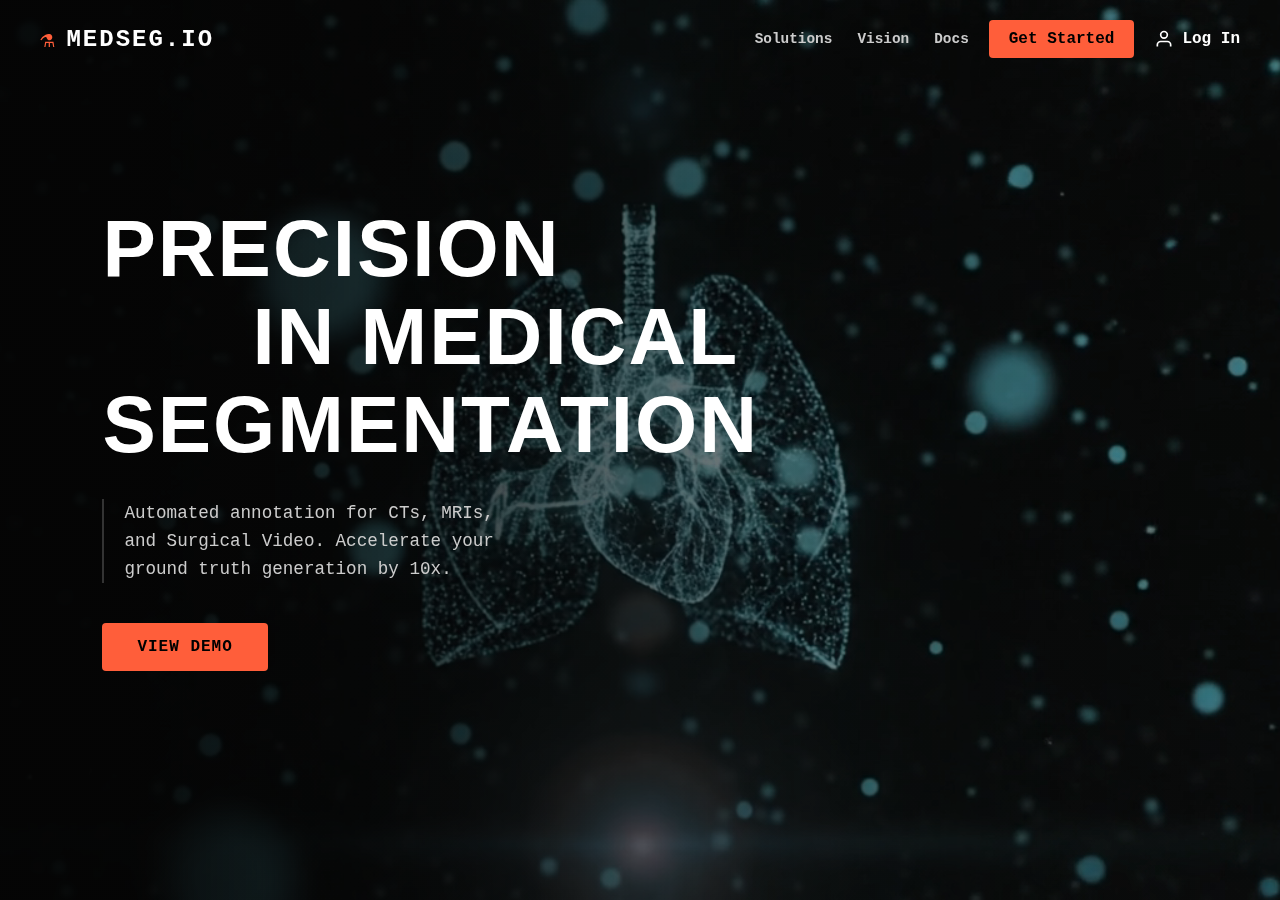
<file: old/demo.html>
<!DOCTYPE html>
<html lang="en">
<head>
    <meta charset="UTF-8">
    <meta name="viewport" content="width=device-width, initial-scale=1.0">
    <title>MedSeg.io - Automated Medical Annotation</title>
    <style>
        /* --- RESET & BASICS --- */
        * {
            box-sizing: border-box;
            margin: 0;
            padding: 0;
        }

        body {
            background-color: #050505;
            font-family: 'Courier New', Courier, monospace;
            color: #ffffff;
            height: 100vh;
            width: 100%;
            overflow: hidden; /* Prevents scrollbars */
            position: relative;
        }

        /* --- VIDEO BACKGROUND --- */
        .video-bg {
            position: absolute;
            top: 0;
            left: 0;
            width: 100%;
            height: 100%;
            object-fit: cover; /* Ensures video fills screen without stretching */
            z-index: -2;      /* Puts video at the very back */
        }

        /* --- GRADIENT OVERLAY --- */
        /* This sits on top of the video to make text readable */
        .video-overlay {
            position: absolute;
            top: 0;
            left: 0;
            width: 100%;
            height: 100%;
            /* Dark gradient on the left, transparent on the right */
            background: linear-gradient(to right, 
                rgba(5,5,5,0.95) 10%, 
                rgba(5,5,5,0.6) 50%, 
                rgba(5,5,5,0.2) 100%);
            z-index: -1;
        }

        /* --- NAVIGATION --- */
        nav {
            display: flex;
            justify-content: space-between;
            align-items: center;
            padding: 20px 40px;
            font-weight: bold;
            position: relative;
            z-index: 10;
        }

        .logo {
            font-size: 1.5rem;
            letter-spacing: 2px;
            display: flex;
            align-items: center;
            gap: 10px;
        }
        
        .logo span {
            color: #ff5e3a;
        }

        .nav-right {
            display: flex;
            align-items: center;
            gap: 20px;
        }

        .nav-links {
            display: flex;
            gap: 25px;
            list-style: none;
        }

        .nav-links a {
            color: #ccc;
            text-decoration: none;
            font-size: 0.9rem;
            transition: color 0.3s;
        }

        .nav-links a:hover {
            color: white;
        }

        .btn-cta-nav {
            background-color: #ff5e3a;
            color: #000;
            padding: 10px 20px;
            text-decoration: none;
            border-radius: 4px;
            font-weight: bold;
            transition: transform 0.2s;
        }

        .login-link {
            color: white;
            text-decoration: none;
            display: flex;
            align-items: center;
            gap: 8px;
        }

        /* --- HERO SECTION --- */
        .hero {
            display: flex;
            flex-direction: column;
            justify-content: center;
            height: 80vh;
            padding-left: 8%;
            max-width: 1200px;
            position: relative; 
            z-index: 5;
        }

        h1 {
            font-family: 'Arial Narrow', Arial, sans-serif;
            font-size: 5rem;
            line-height: 1.1;
            text-transform: uppercase;
            letter-spacing: 2px;
            margin-bottom: 30px;
            font-weight: 700;
        }

        .headline-indent {
            margin-left: 150px; 
            display: block;
        }

        h1 span {
            display: block;
        }

        p.subheadline {
            font-family: 'Courier New', Courier, monospace;
            font-size: 1.1rem;
            color: #ccc;
            max-width: 400px;
            line-height: 1.6;
            margin-bottom: 40px;
            border-left: 2px solid #333;
            padding-left: 20px;
        }

        .btn-primary {
            background-color: #ff5e3a;
            color: #000;
            border: none;
            padding: 15px 35px;
            font-size: 1rem;
            font-family: 'Courier New', Courier, monospace;
            font-weight: 900;
            cursor: pointer;
            width: fit-content;
            border-radius: 4px;
            text-transform: uppercase;
            letter-spacing: 1px;
            transition: background 0.3s;
        }

        .btn-primary:hover {
            background-color: #ff7f63;
        }

        /* --- RESPONSIVE --- */
        @media (max-width: 768px) {
            h1 { font-size: 3rem; }
            .headline-indent { margin-left: 0; }
            nav { padding: 20px; }
            .nav-links { display: none; }
        }
    </style>
</head>
<body>

    <video autoplay muted loop playsinline class="video-bg">
        <source src="vid.mp4" type="video/mp4">
        Your browser does not support the video tag.
    </video>

    <div class="video-overlay"></div>

    <nav>
        <div class="logo">
            <span>&#9879;</span> MEDSEG.IO
        </div>
        
        <div class="nav-right">
            <ul class="nav-links">
                <li><a href="#">Solutions</a></li>
                <li><a href="#">Vision</a></li>
                <li><a href="#">Docs</a></li>
            </ul>
            <a href="#" class="btn-cta-nav">Get Started</a>
            <a href="#" class="login-link">
                <svg width="20" height="20" viewBox="0 0 24 24" fill="none" stroke="currentColor" stroke-width="2">
                    <path d="M20 21v-2a4 4 0 0 0-4-4H8a4 4 0 0 0-4 4v2"></path>
                    <circle cx="12" cy="7" r="4"></circle>
                </svg>
                Log In
            </a>
        </div>
    </nav>

    <section class="hero">
        <h1>
            <span>PRECISION</span>
            <span class="headline-indent">IN MEDICAL</span>
            <span>SEGMENTATION</span>
        </h1>
        
        <p class="subheadline">
            Automated annotation for CTs, MRIs, and Surgical Video. 
            Accelerate your ground truth generation by 10x.
        </p>

        <button class="btn-primary">View Demo</button>
    </section>

</body>
</html>
</file>
